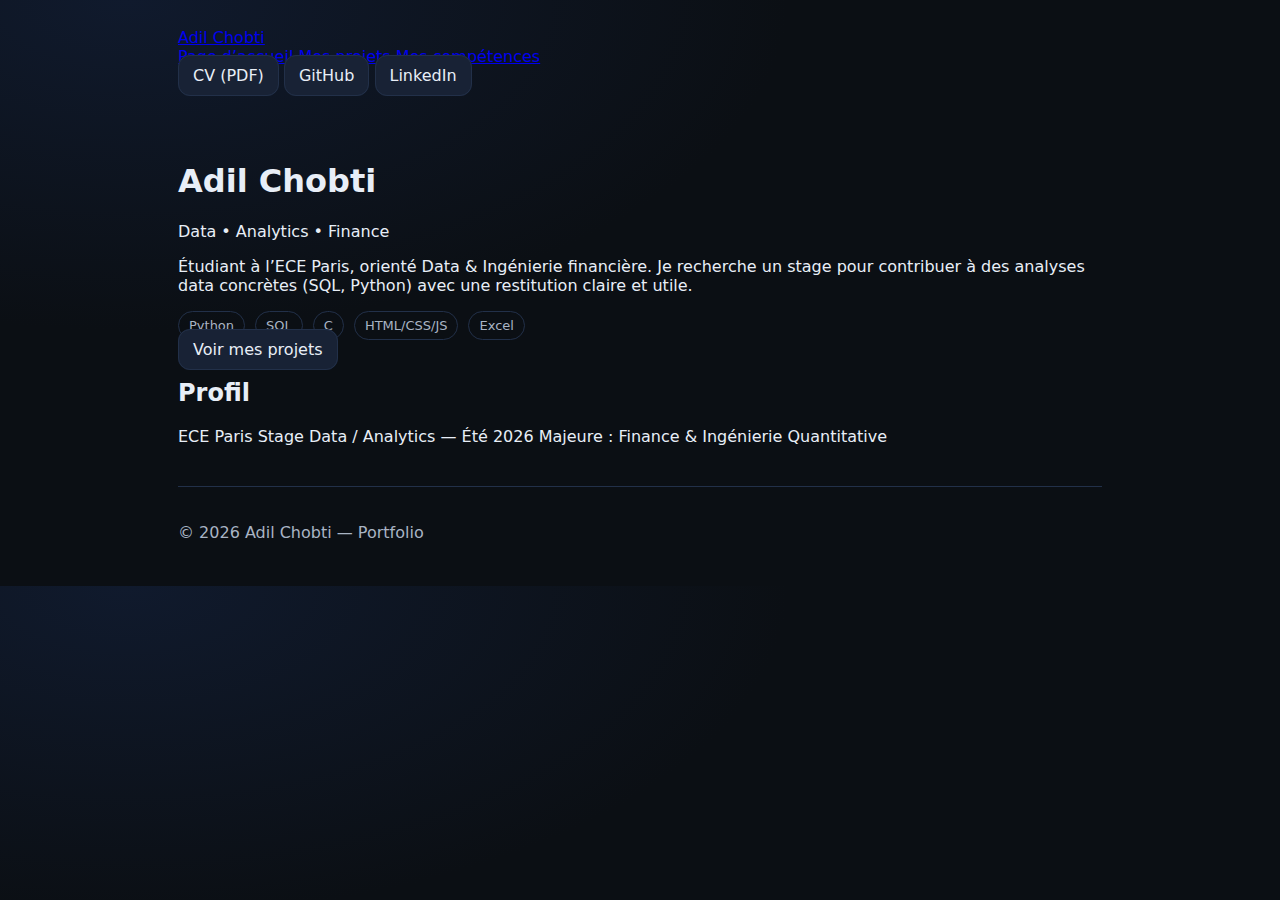
<file: index.html>
<!doctype html>
<html lang="fr">
<head>
  <meta charset="utf-8" />
  <meta name="viewport" content="width=device-width,initial-scale=1" />
  <title>Adil Chobti — Portfolio</title>
  <meta name="description" content="Portfolio Data / Analytics — Adil Chobti." />
  <link rel="stylesheet" href="styles.css?v=2" />

</head>

<body>
  <header class="topbar">
    <div class="container topbar-inner">
      <a class="brand" href="index.html">Adil Chobti</a>

      <nav class="nav">
        <a class="active" href="index.html">Page d’accueil</a>
        <a href="projects.html">Mes projets</a>
        <a href="skills.html">Mes compétences</a>
      </nav>

      <div class="topbar-actions">
        <a class="btn ghost" href="CV_stage_ING3.pdf" target="_blank" rel="noopener">CV (PDF)</a>
        <a class="btn ghost" href="https://github.com/adilchobti" target="_blank" rel="noopener">GitHub</a>
        <a class="btn ghost" href="https://www.linkedin.com/in/adil-chobti/" target="_blank" rel="noopener">LinkedIn</a>
      </div>
    </div>
  </header>

  <main class="container">
    <section class="hero-layout">

      <!-- LEFT -->
      <div class="hero-left">
        <div>
          <h1 class="hero-title">Adil Chobti</h1>
          <p class="hero-kicker">Data • Analytics • Finance</p>
        </div>

        <p class="hero-subtitle">
          Étudiant à l’ECE Paris, orienté Data & Ingénierie financière.
          Je recherche un stage pour contribuer à des analyses data concrètes (SQL, Python) avec une restitution claire et utile.
        </p>

        <div class="badges">
          <span class="badge">Python</span>
          <span class="badge">SQL</span>
          <span class="badge">C</span>
          <span class="badge">HTML/CSS/JS</span>
          <span class="badge">Excel</span>
        </div>

        <div>
          <a class="btn primary-cta" href="projects.html">Voir mes projets</a>
        </div>
      </div>

      <!-- RIGHT -->
      <aside class="profile-card">
        <h2 class="profile-title">Profil</h2>
        <div class="profile-items">
          <span class="profile-pill">ECE Paris</span>
          <span class="profile-pill">Stage Data / Analytics — Été 2026</span>
          <span class="profile-pill">Majeure : Finance & Ingénierie Quantitative</span>
        </div>
      </aside>

    </section>

    <footer class="footer">
      <p class="muted">© <span id="year"></span> Adil Chobti — Portfolio</p>
    </footer>
  </main>

  <script>
    document.getElementById("year").textContent = new Date().getFullYear();
  </script>
</body>
</html>
</file>
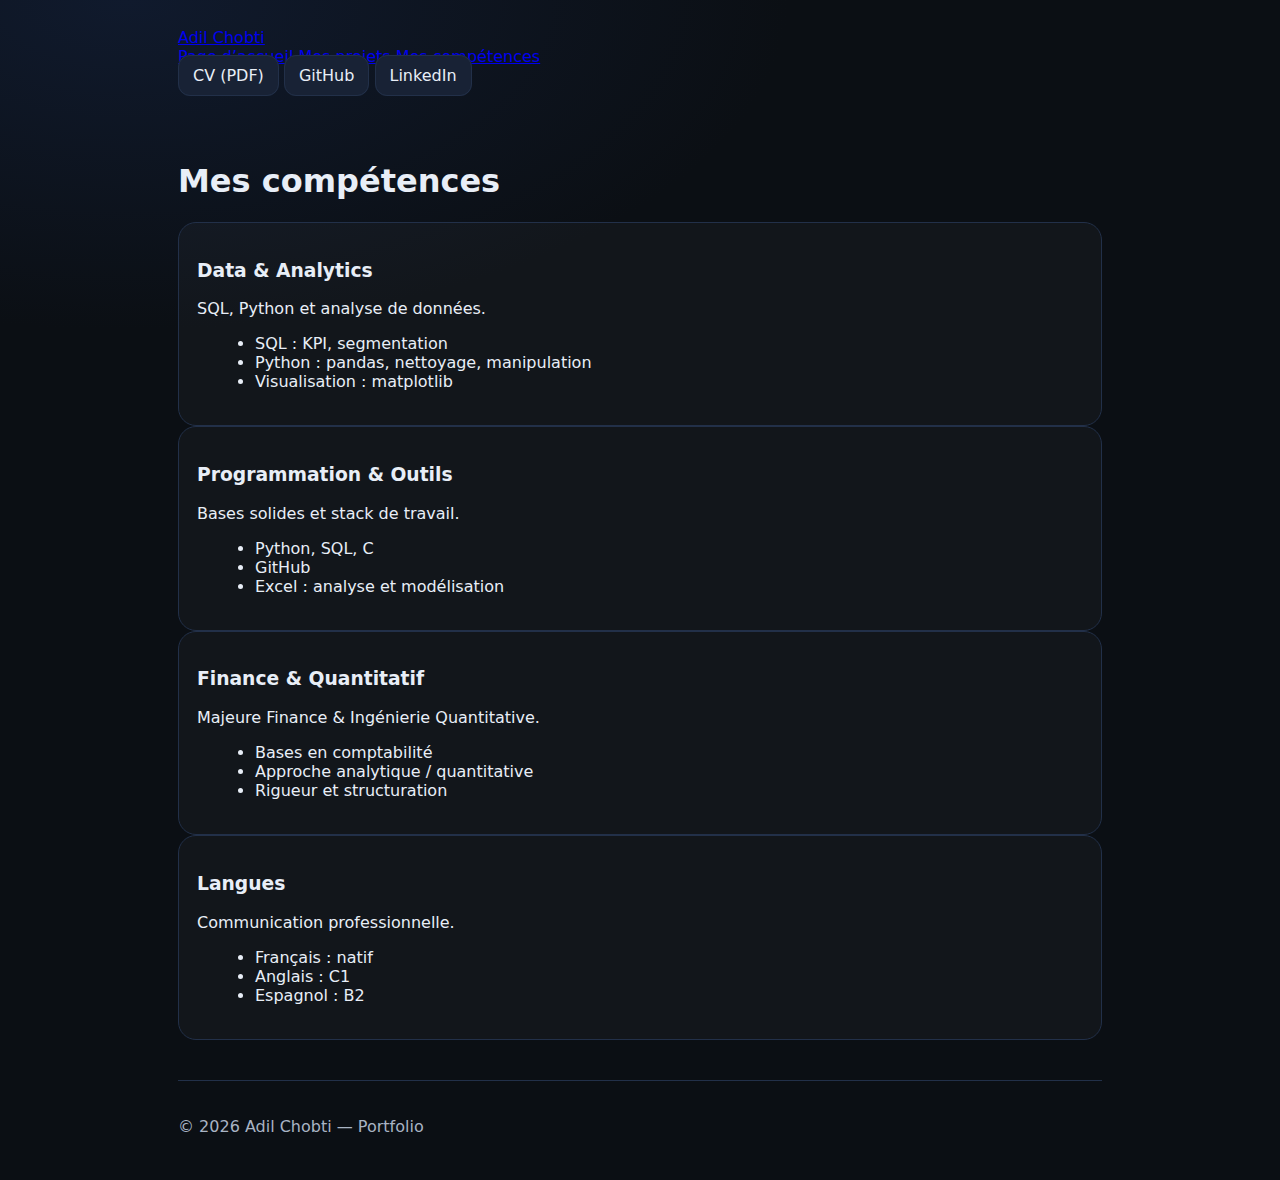
<file: skills.html>
<!doctype html>
<html lang="fr">
<head>
  <meta charset="utf-8" />
  <meta name="viewport" content="width=device-width,initial-scale=1" />
  <title>Adil Chobti — Mes compétences</title>
  <meta name="description" content="Compétences — Adil Chobti." />
  <link rel="stylesheet" href="styles.css?v=3" />
</head>

<body>
  <header class="topbar">
    <div class="container topbar-inner">
      <a class="brand" href="index.html">Adil Chobti</a>

      <nav class="nav">
        <a class="nav-link" href="index.html">Page d’accueil</a>
        <a class="nav-link" href="projects.html">Mes projets</a>
        <a class="nav-link active" href="skills.html">Mes compétences</a>
      </nav>

      <div class="topbar-actions">
        <a class="btn ghost" href="CV_stage_ING3.pdf" target="_blank" rel="noopener">CV (PDF)</a>
        <a class="btn ghost" href="https://github.com/adilchobti" target="_blank" rel="noopener">GitHub</a>
        <a class="btn ghost" href="https://www.linkedin.com/in/adil-chobti/" target="_blank" rel="noopener">LinkedIn</a>
      </div>
    </div>
  </header>

  <main class="container">
    <section class="page-head">
      <h1>Mes compétences</h1>
      <p class="muted"></p>
    </section>

    <section class="skills-grid">
      <article class="card">
        <div class="card-header">
          <h3>Data & Analytics</h3>
          <p class="meta">SQL, Python et analyse de données.</p>
        </div>
        <ul class="bullets">
          <li>SQL : KPI, segmentation</li>
          <li>Python : pandas, nettoyage, manipulation</li>
          <li>Visualisation : matplotlib</li>
        </ul>
      </article>

      <article class="card">
        <div class="card-header">
          <h3>Programmation & Outils</h3>
          <p class="meta">Bases solides et stack de travail.</p>
        </div>
        <ul class="bullets">
          <li>Python, SQL, C</li>
          <li>GitHub</li>
          <li>Excel : analyse et modélisation</li>
        </ul>
      </article>

      <article class="card">
        <div class="card-header">
          <h3>Finance & Quantitatif</h3>
          <p class="meta">Majeure Finance & Ingénierie Quantitative.</p>
        </div>
        <ul class="bullets">
          <li>Bases en comptabilité</li>
          <li>Approche analytique / quantitative</li>
          <li>Rigueur et structuration</li>
        </ul>
      </article>

      <article class="card">
        <div class="card-header">
          <h3>Langues</h3>
          <p class="meta">Communication professionnelle.</p>
        </div>
        <ul class="bullets">
          <li>Français : natif</li>
          <li>Anglais : C1</li>
          <li>Espagnol : B2</li>
        </ul>
      </article>
    </section>

    <footer class="footer">
      <p class="muted">© <span id="year"></span> Adil Chobti — Portfolio</p>
    </footer>
  </main>

  <script src="script.js?v=2"></script>
</body>
</html>
</file>
<file: styles.css>
:root{
  --bg:#0b0f14;
  --card:#111826;
  --text:#e8eef7;
  --muted:#a9b4c4;
  --line:#223049;
  --accent:#79a7ff;
  --btn:#182235;
}

*{box-sizing:border-box}
body{
  margin:0;
  font-family: system-ui, -apple-system, Segoe UI, Roboto, Arial;
  background: radial-gradient(1200px 600px at 10% 0%, #101a2d 0%, var(--bg) 55%);
  color:var(--text);
}

.container{max-width:980px;margin:auto;padding:28px}
.header{padding-top:56px}
.hero h1{font-size:42px;margin:0}
.subtitle{color:var(--muted)}

.badges{display:flex;gap:10px;margin-top:14px}
.badge{
  padding:6px 10px;
  border:1px solid var(--line);
  border-radius:999px;
  font-size:13px;
  color:var(--muted);
}

.actions{margin-top:20px;display:flex;gap:12px;flex-wrap:wrap}
.btn{
  text-decoration:none;
  color:var(--text);
  background:var(--btn);
  padding:10px 14px;
  border-radius:12px;
  border:1px solid var(--line);
}
.btn.primary{
  background:linear-gradient(180deg,rgba(121,167,255,.25),rgba(121,167,255,.08));
}

.section{margin-top:40px}
.muted{color:var(--muted)}

.grid{
  display:grid;
  grid-template-columns:1fr;
  gap:16px;
}
@media(min-width:860px){
  .grid{grid-template-columns:1fr 1fr}
}

.card{
  background:rgba(255,255,255,.03);
  border:1px solid var(--line);
  border-radius:18px;
  padding:18px;
}

.card-clickable{
  cursor:pointer;
  transition:.15s;
}
.card-clickable:hover{
  transform:translateY(-2px);
  border-color:var(--accent);
}

.bullets{margin-left:18px}
.links{margin-top:12px;display:flex;gap:14px}
.link{color:var(--accent);text-decoration:none}

.charts{
  margin-top:14px;
  display:grid;
  grid-template-columns:1fr;
  gap:12px;
}
@media(min-width:860px){
  .charts{grid-template-columns:1fr 1fr}
}

.chart{
  padding:12px;
  border:1px solid var(--line);
  border-radius:14px;
}
.chart img{
  width:100%;
  border-radius:10px;
}

.footer{margin-top:40px;border-top:1px solid var(--line);padding-top:20px}

/* LIGHTBOX */
.lightbox{
  position:fixed;
  inset:0;
  background:rgba(5,8,15,.85);
  display:none;
  align-items:center;
  justify-content:center;
  z-index:999;
}
.lightbox.active{display:flex}
.lightbox-content{
  max-width:1100px;
  width:100%;
  text-align:center;
}
.lightbox-content img{
  max-height:80vh;
  width:100%;
  object-fit:contain;
  border-radius:14px;
}
.lightbox-content p{
  color:var(--muted);
  margin-top:12px;
}
</file>
